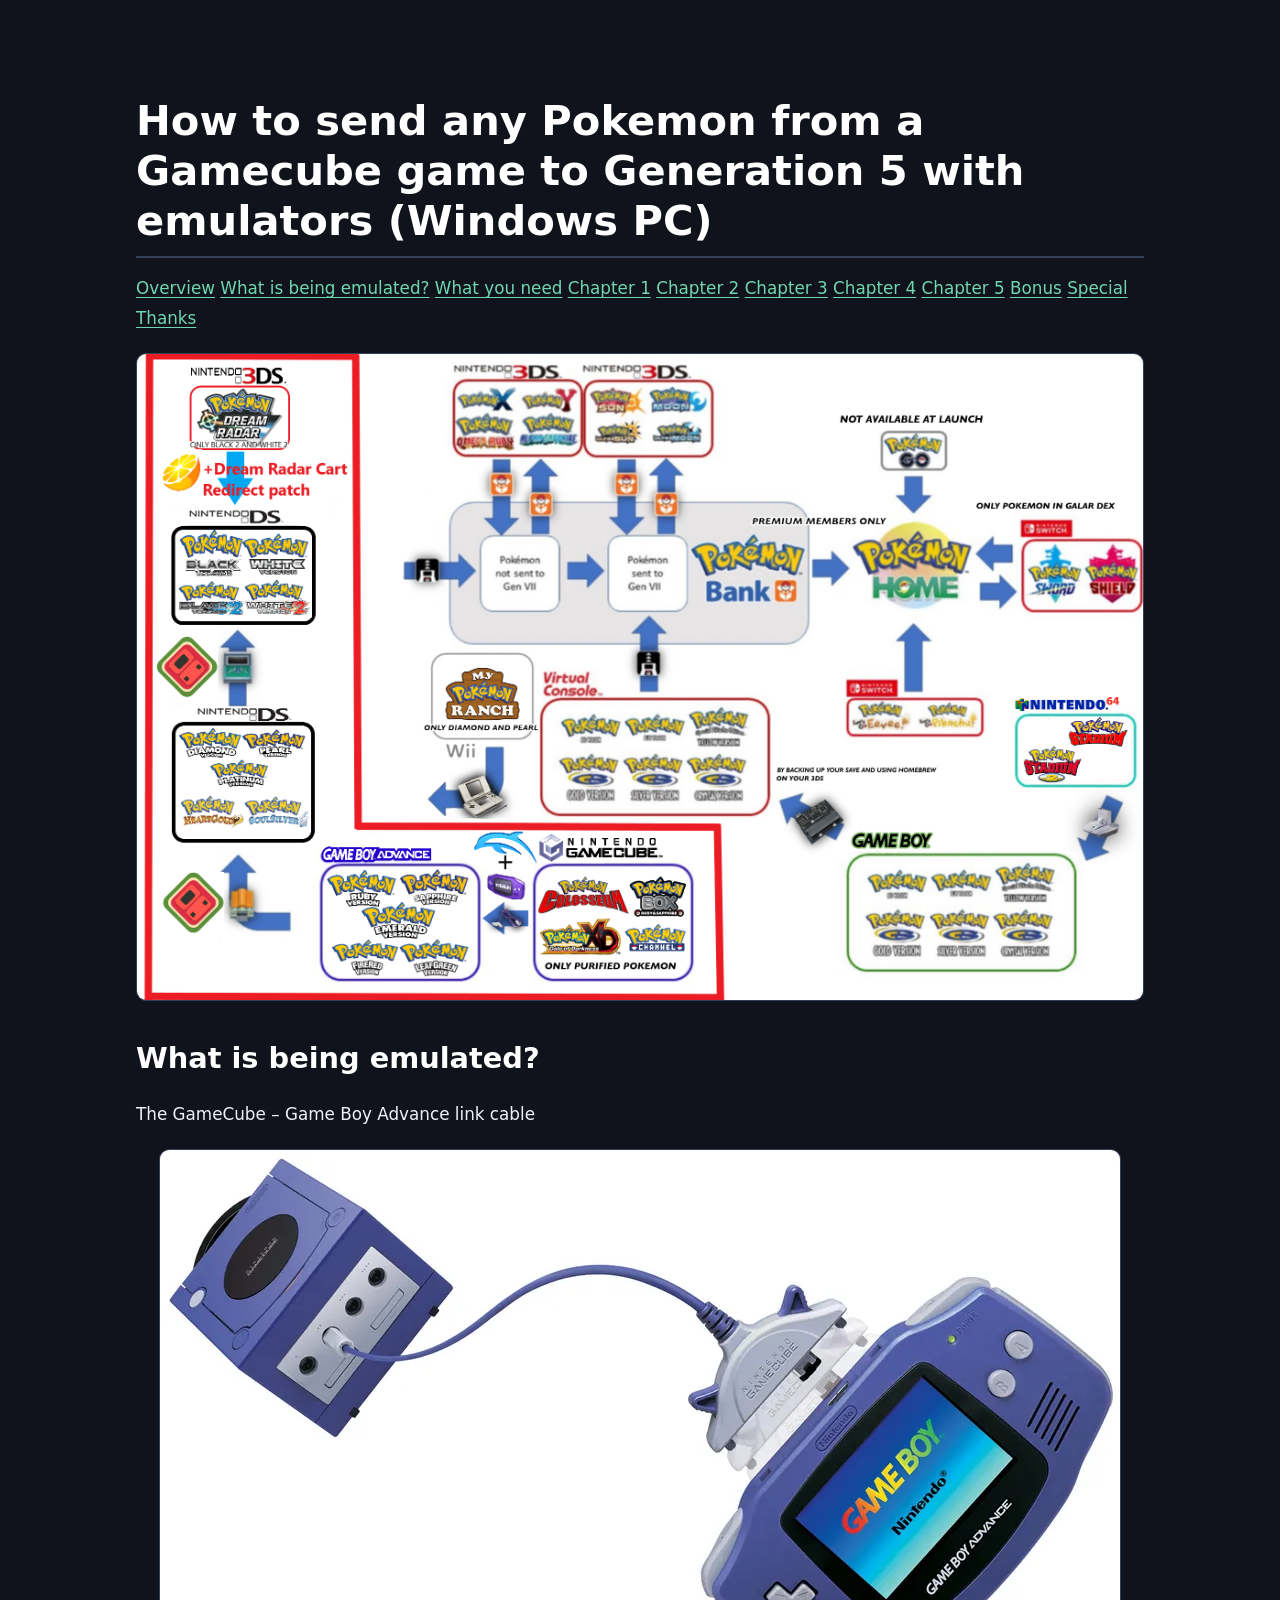
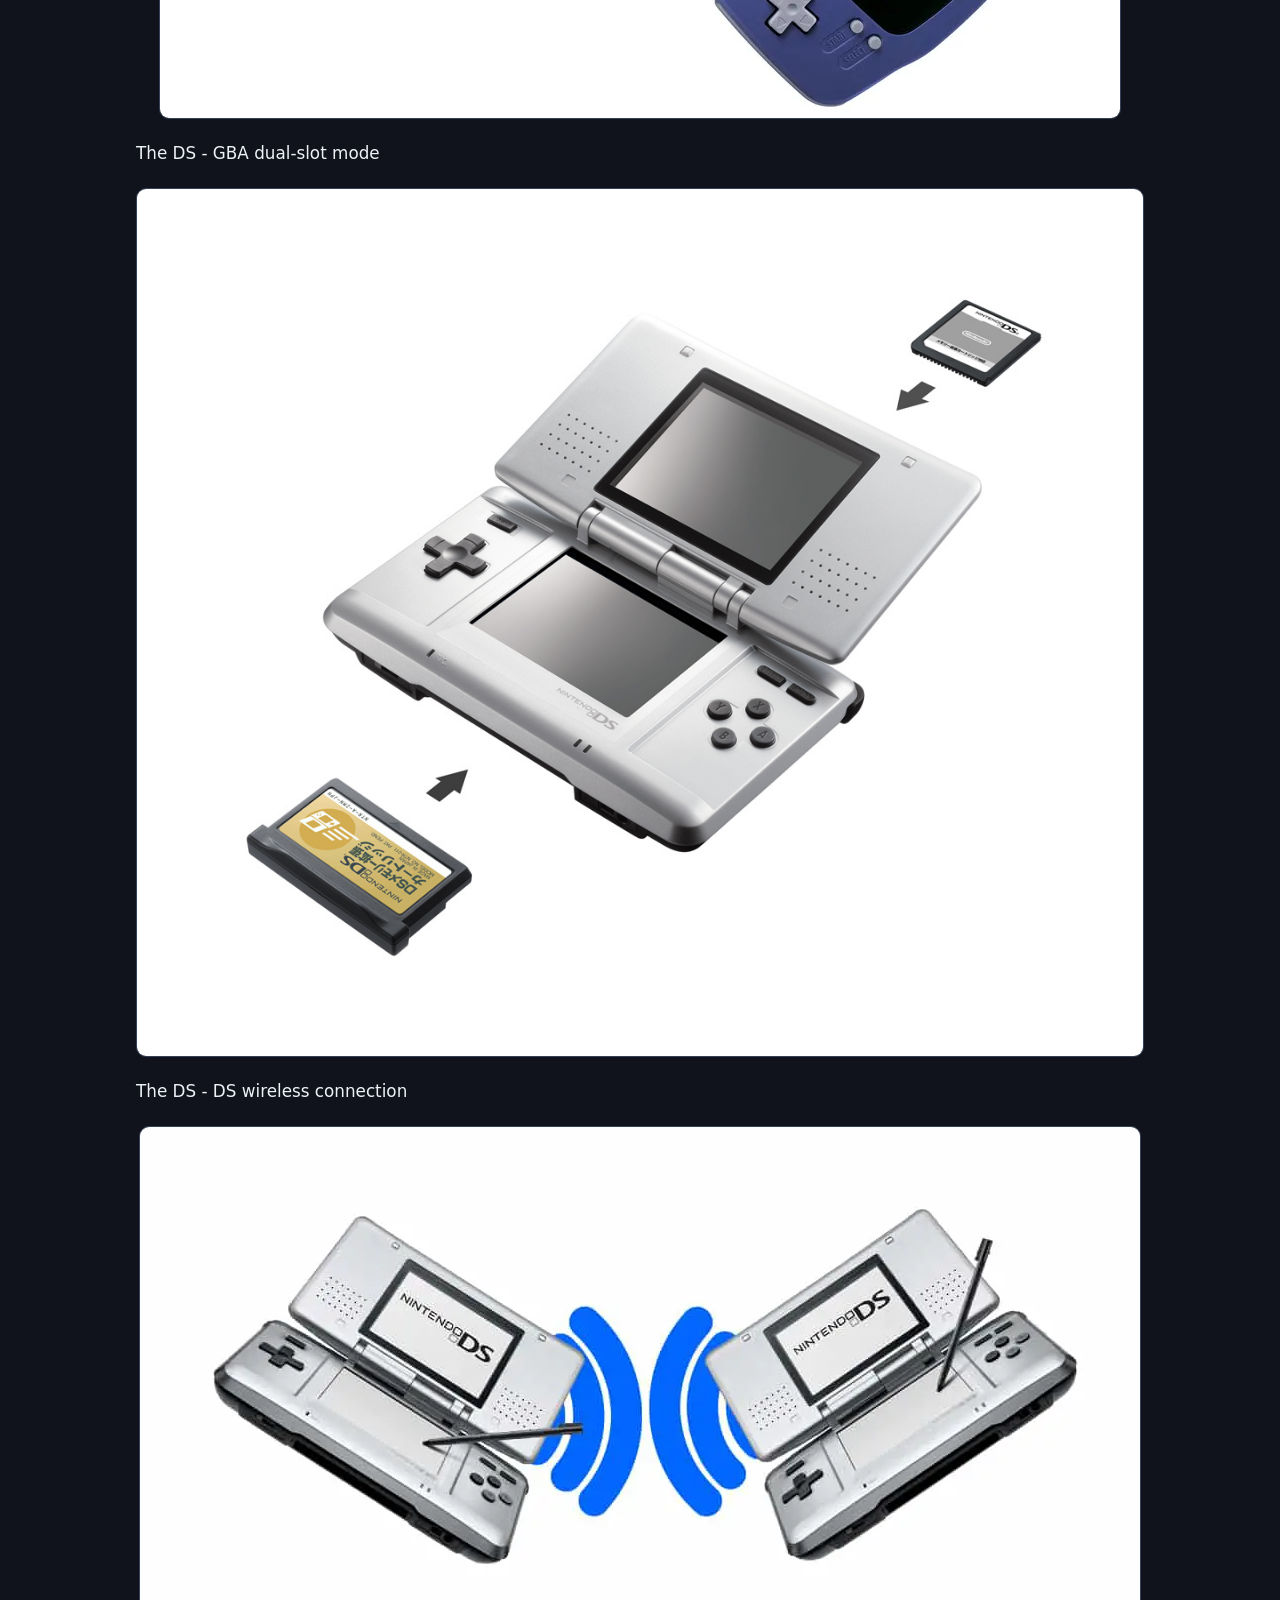
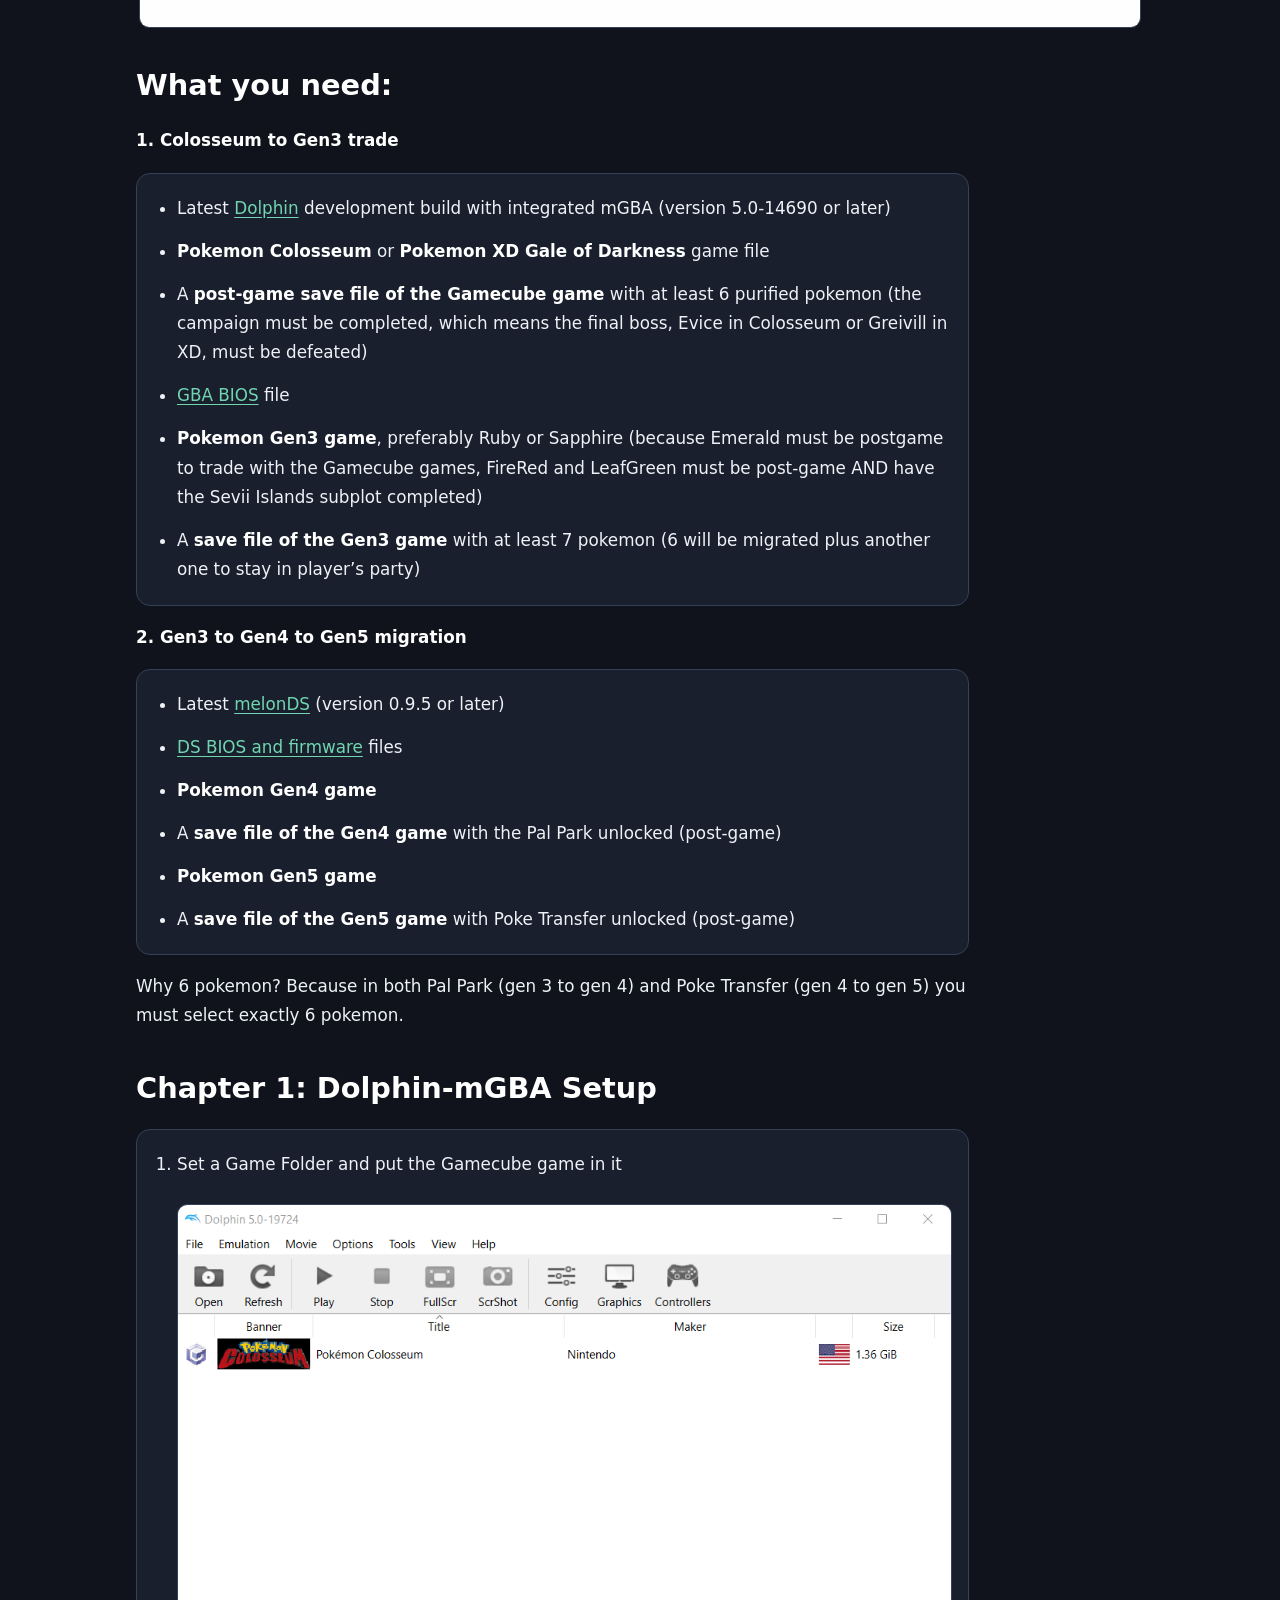
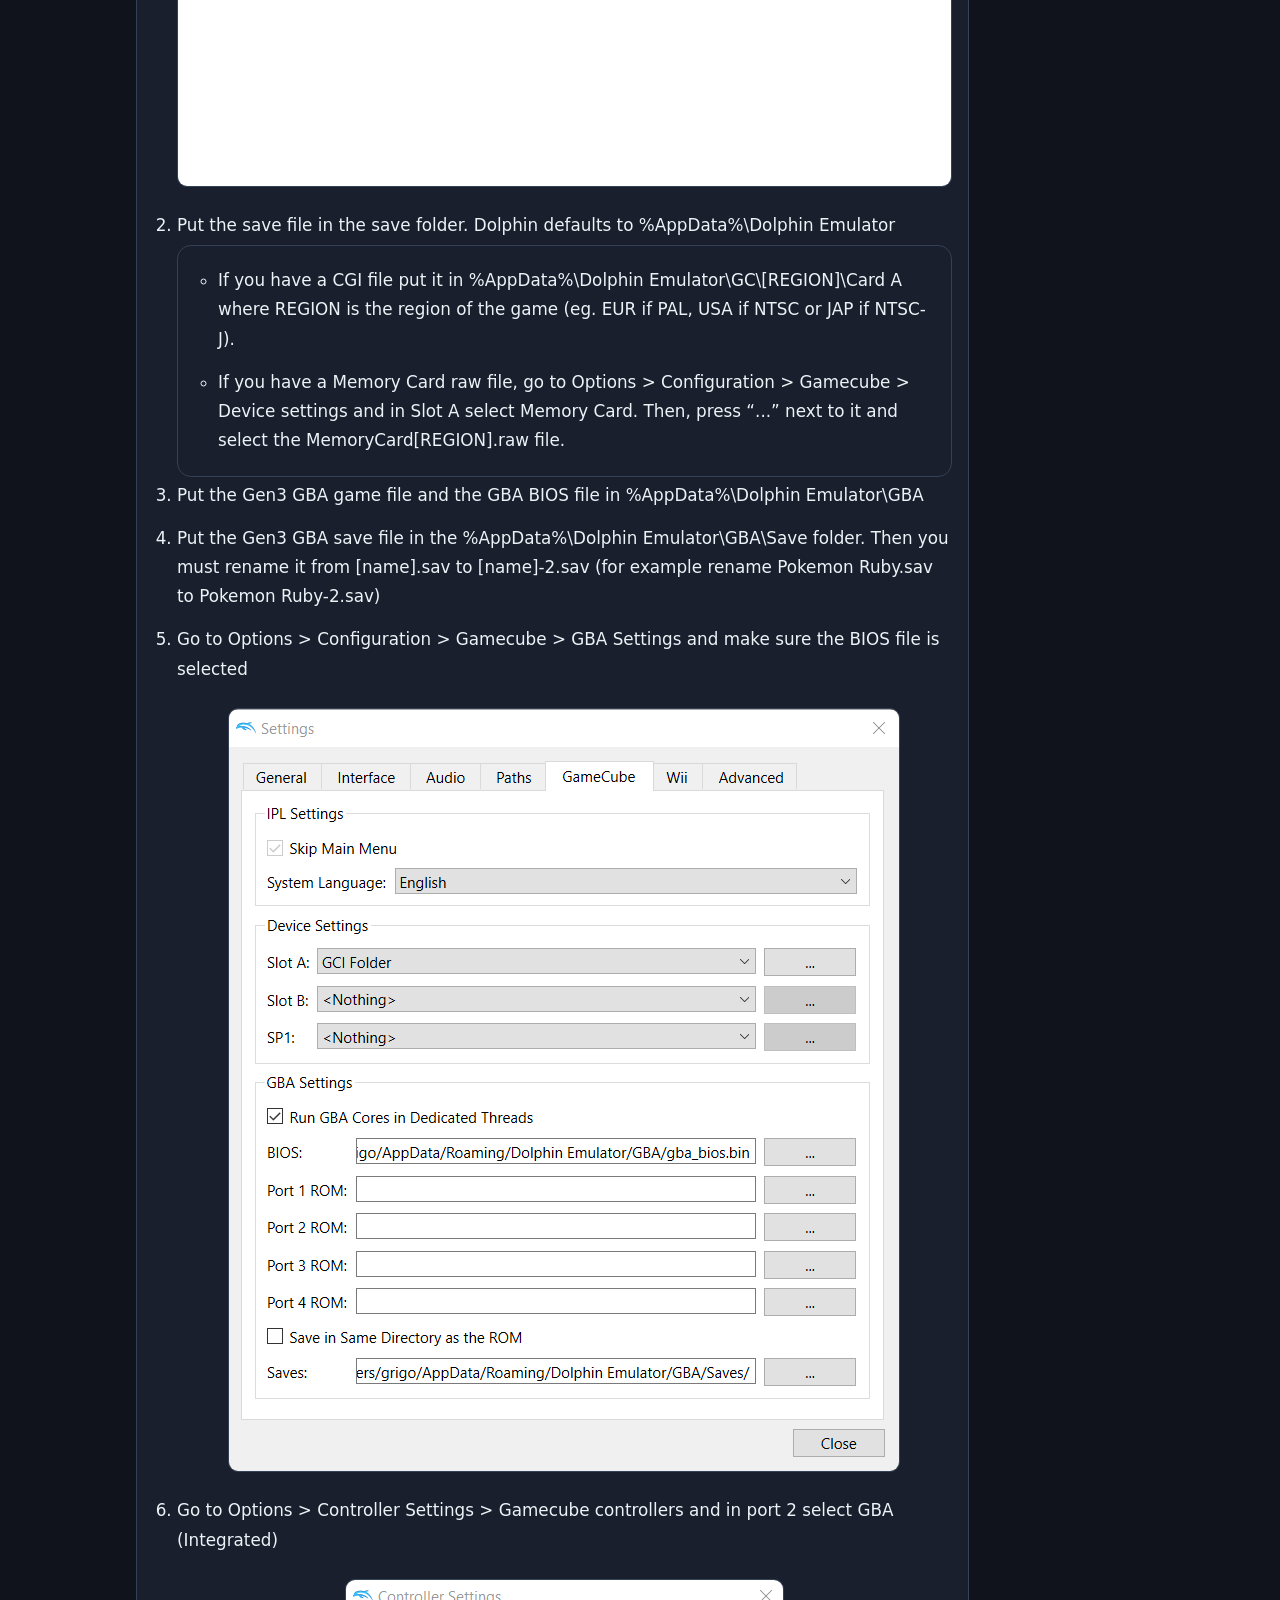
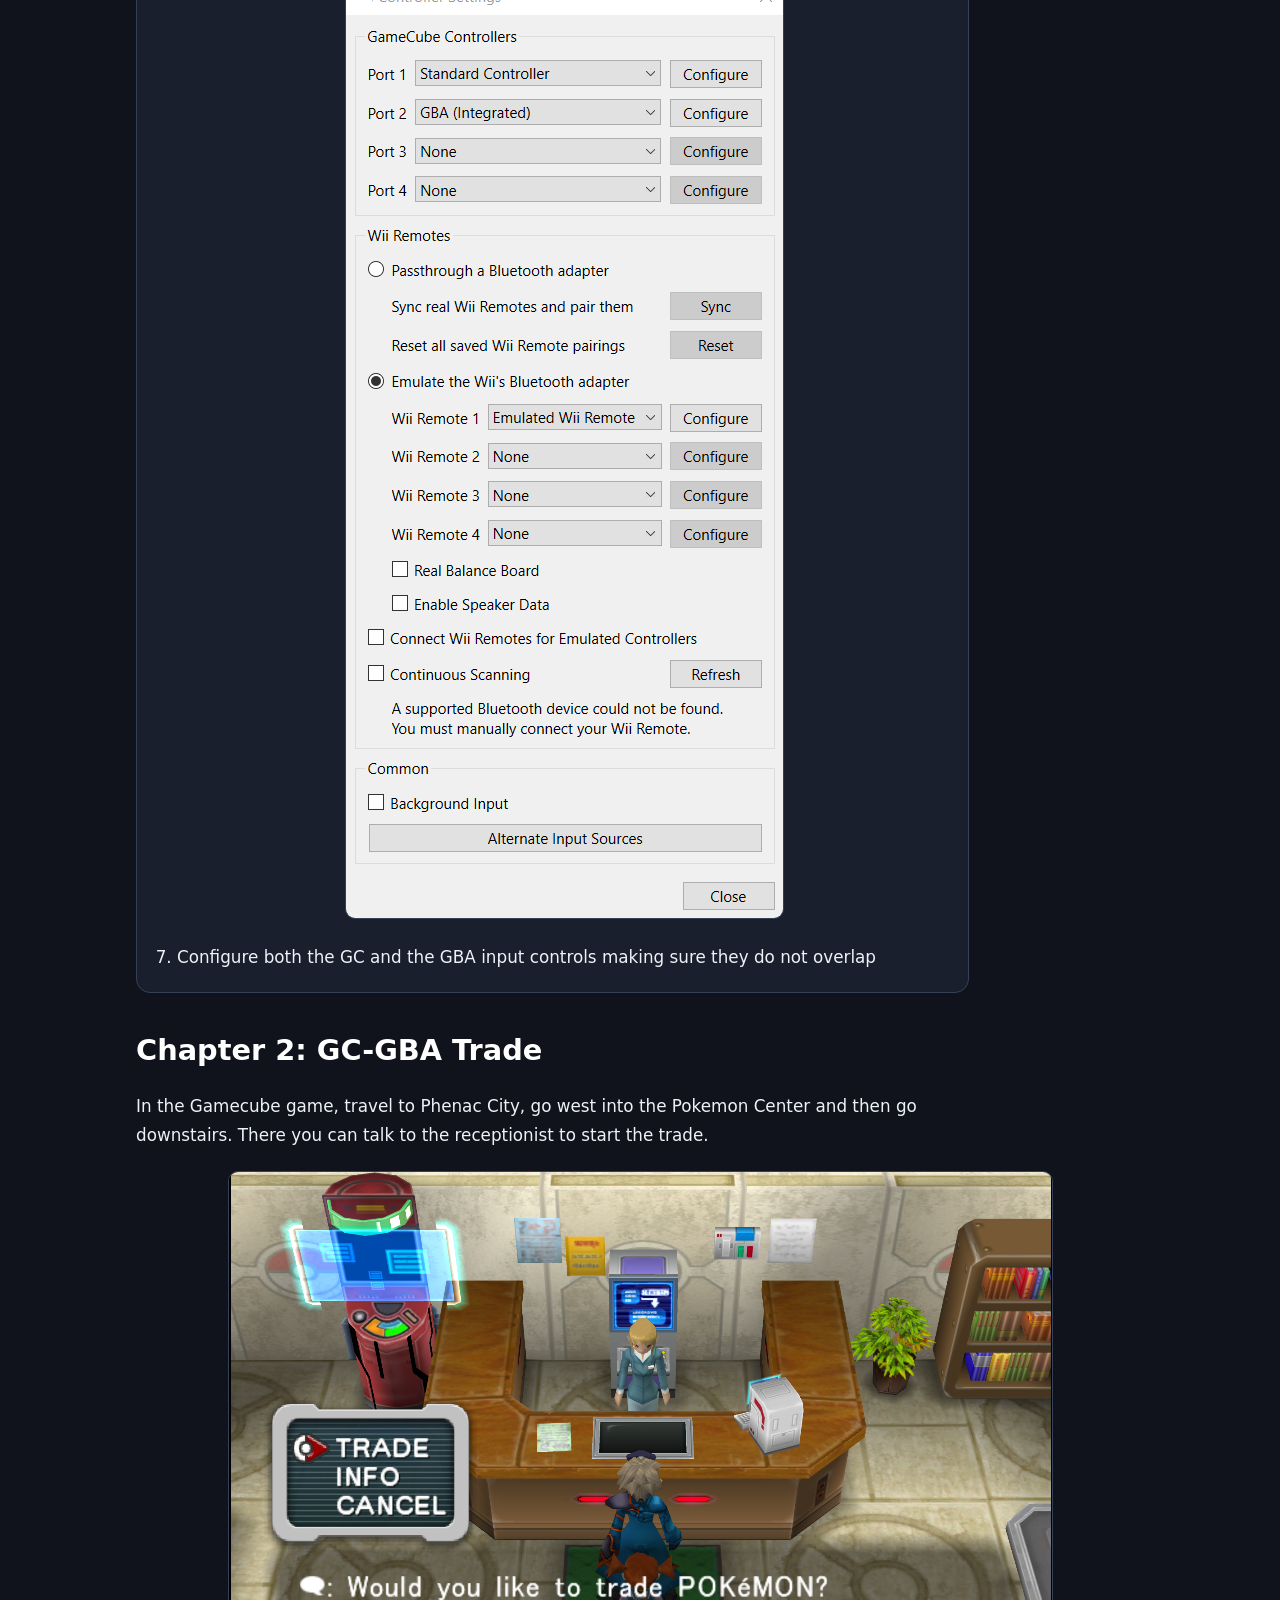
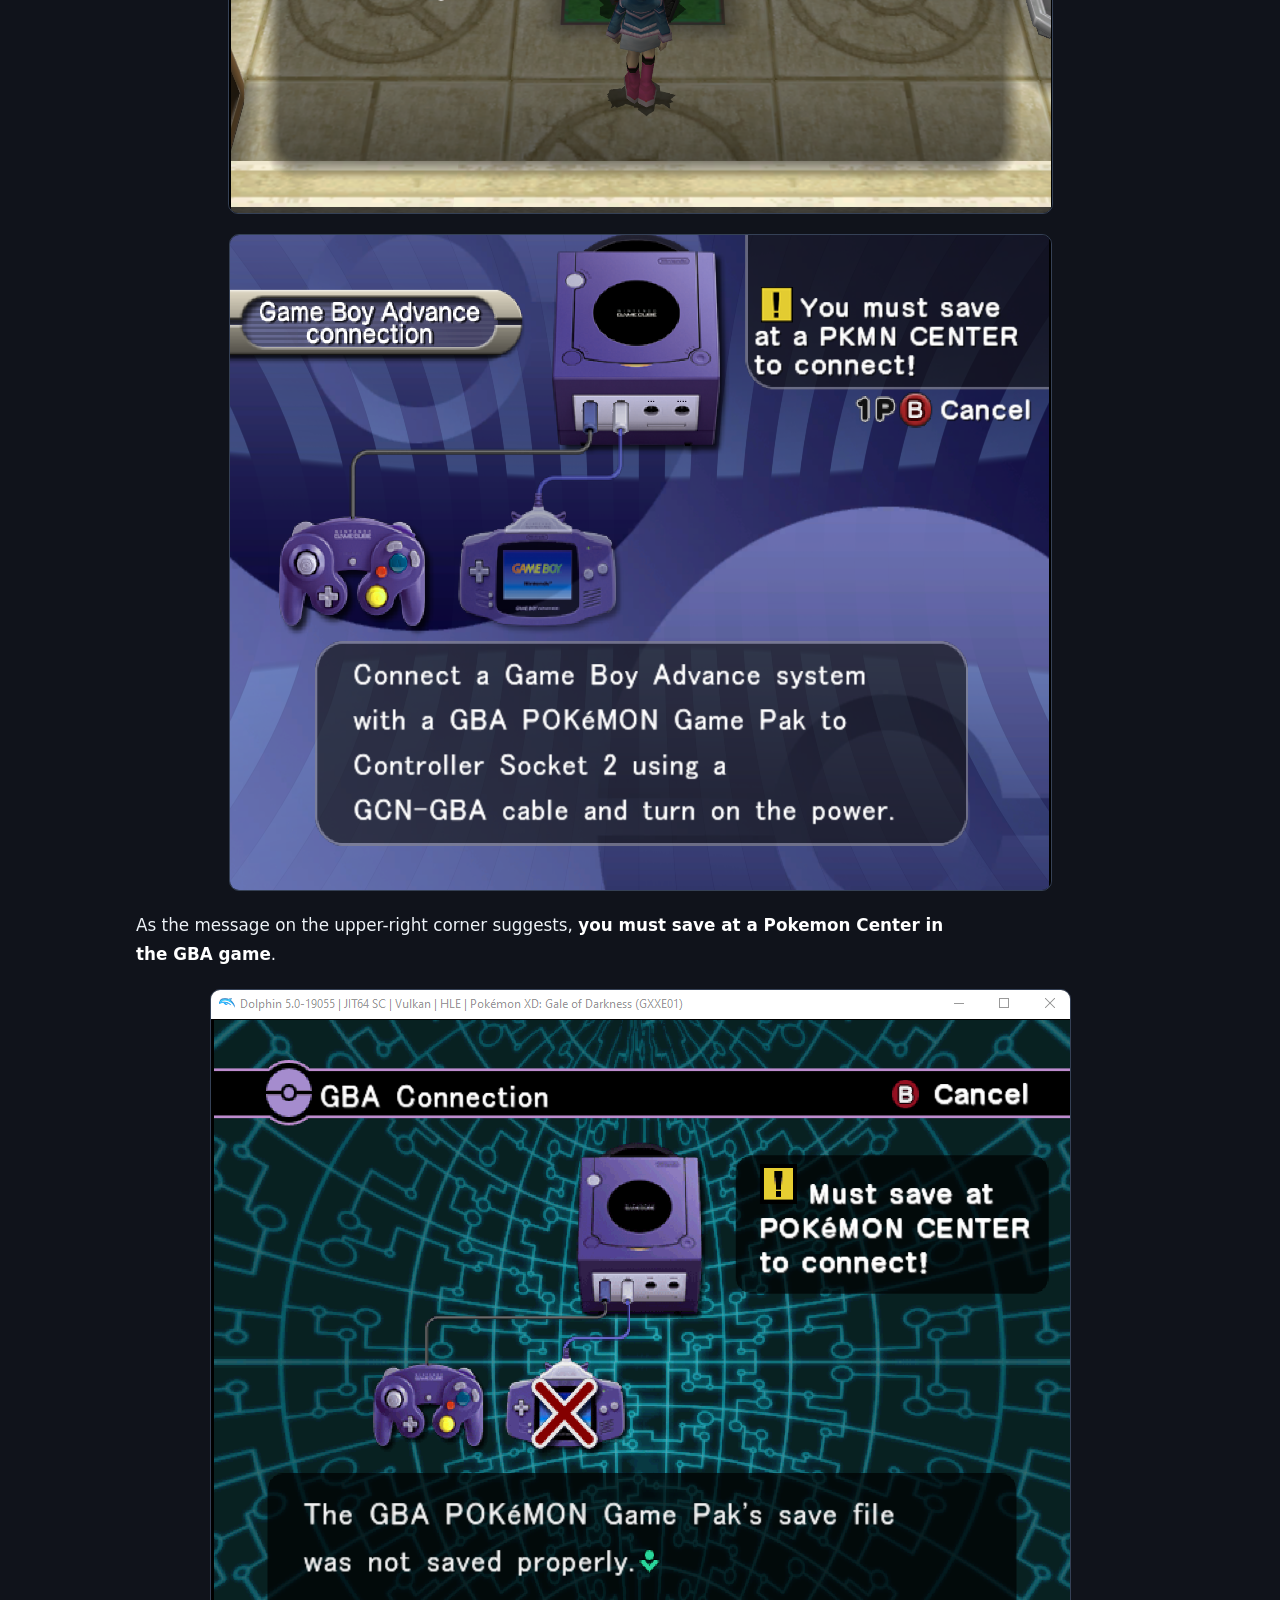
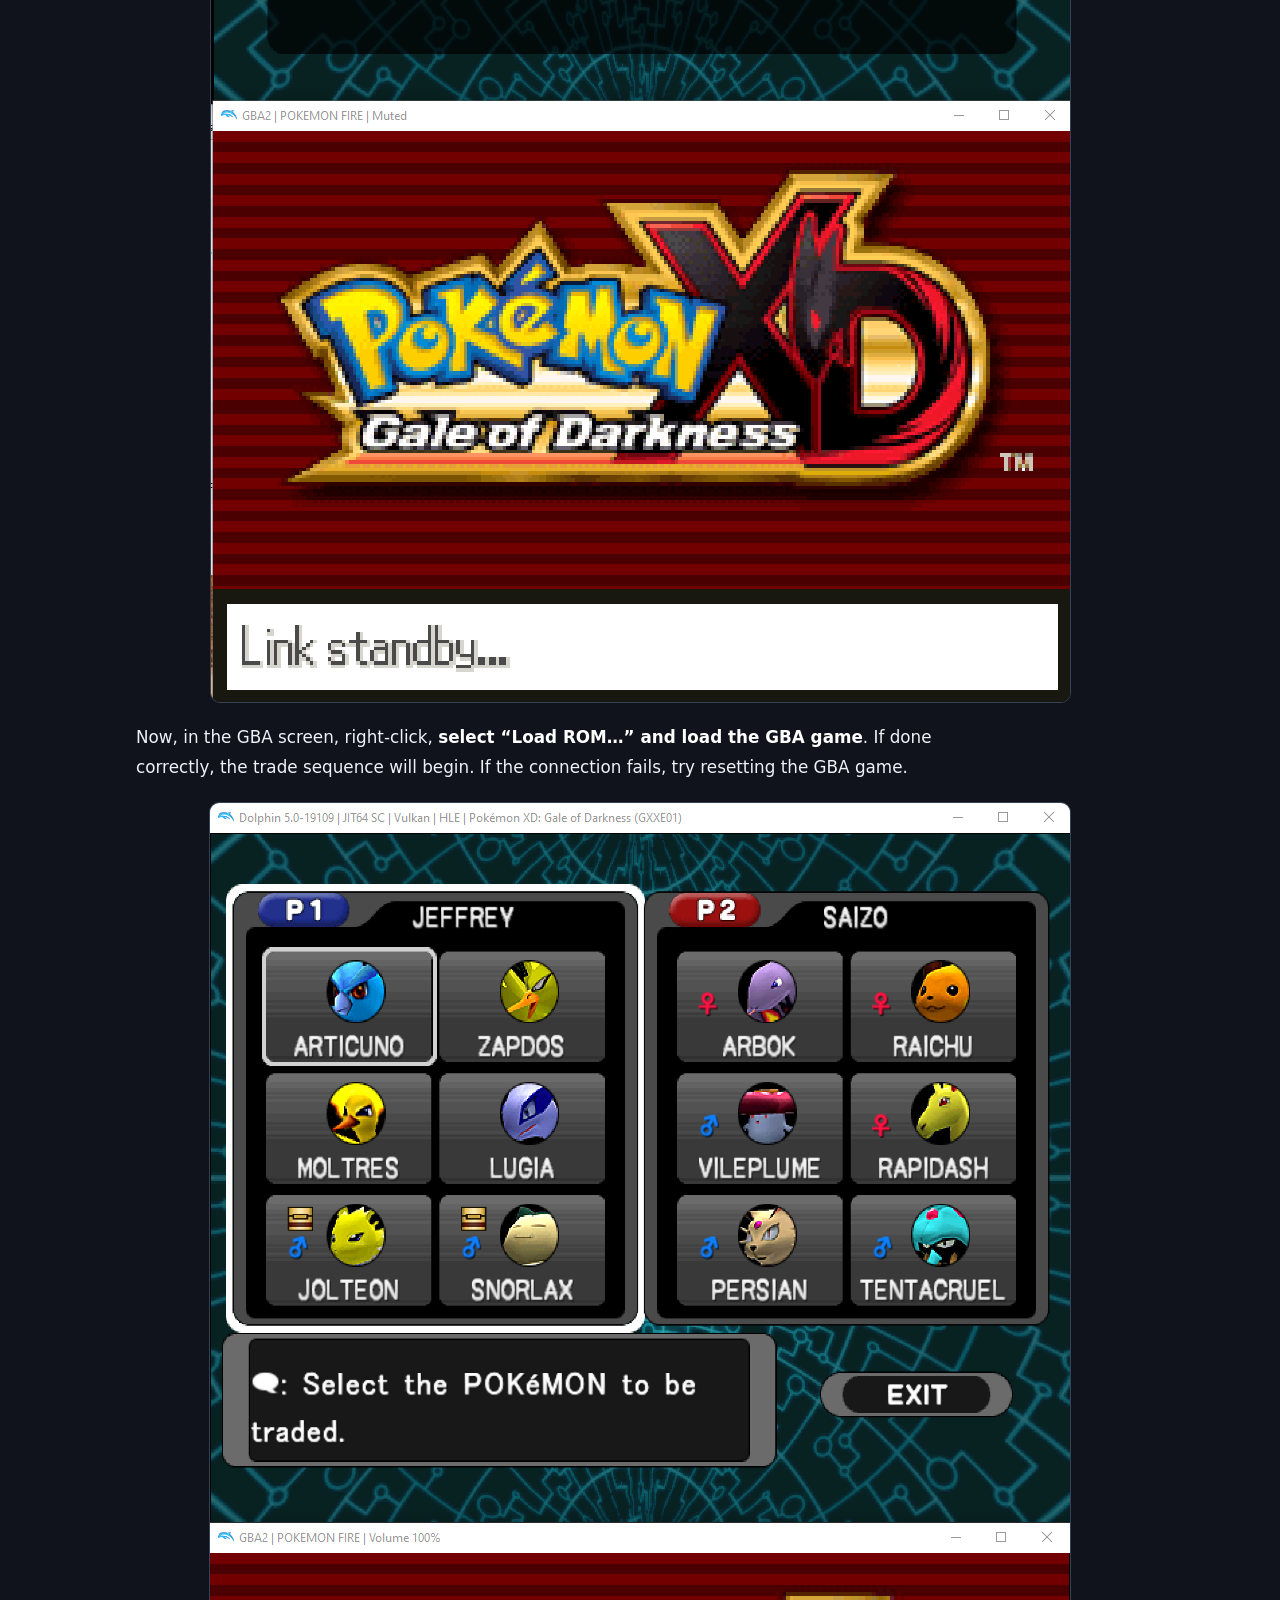
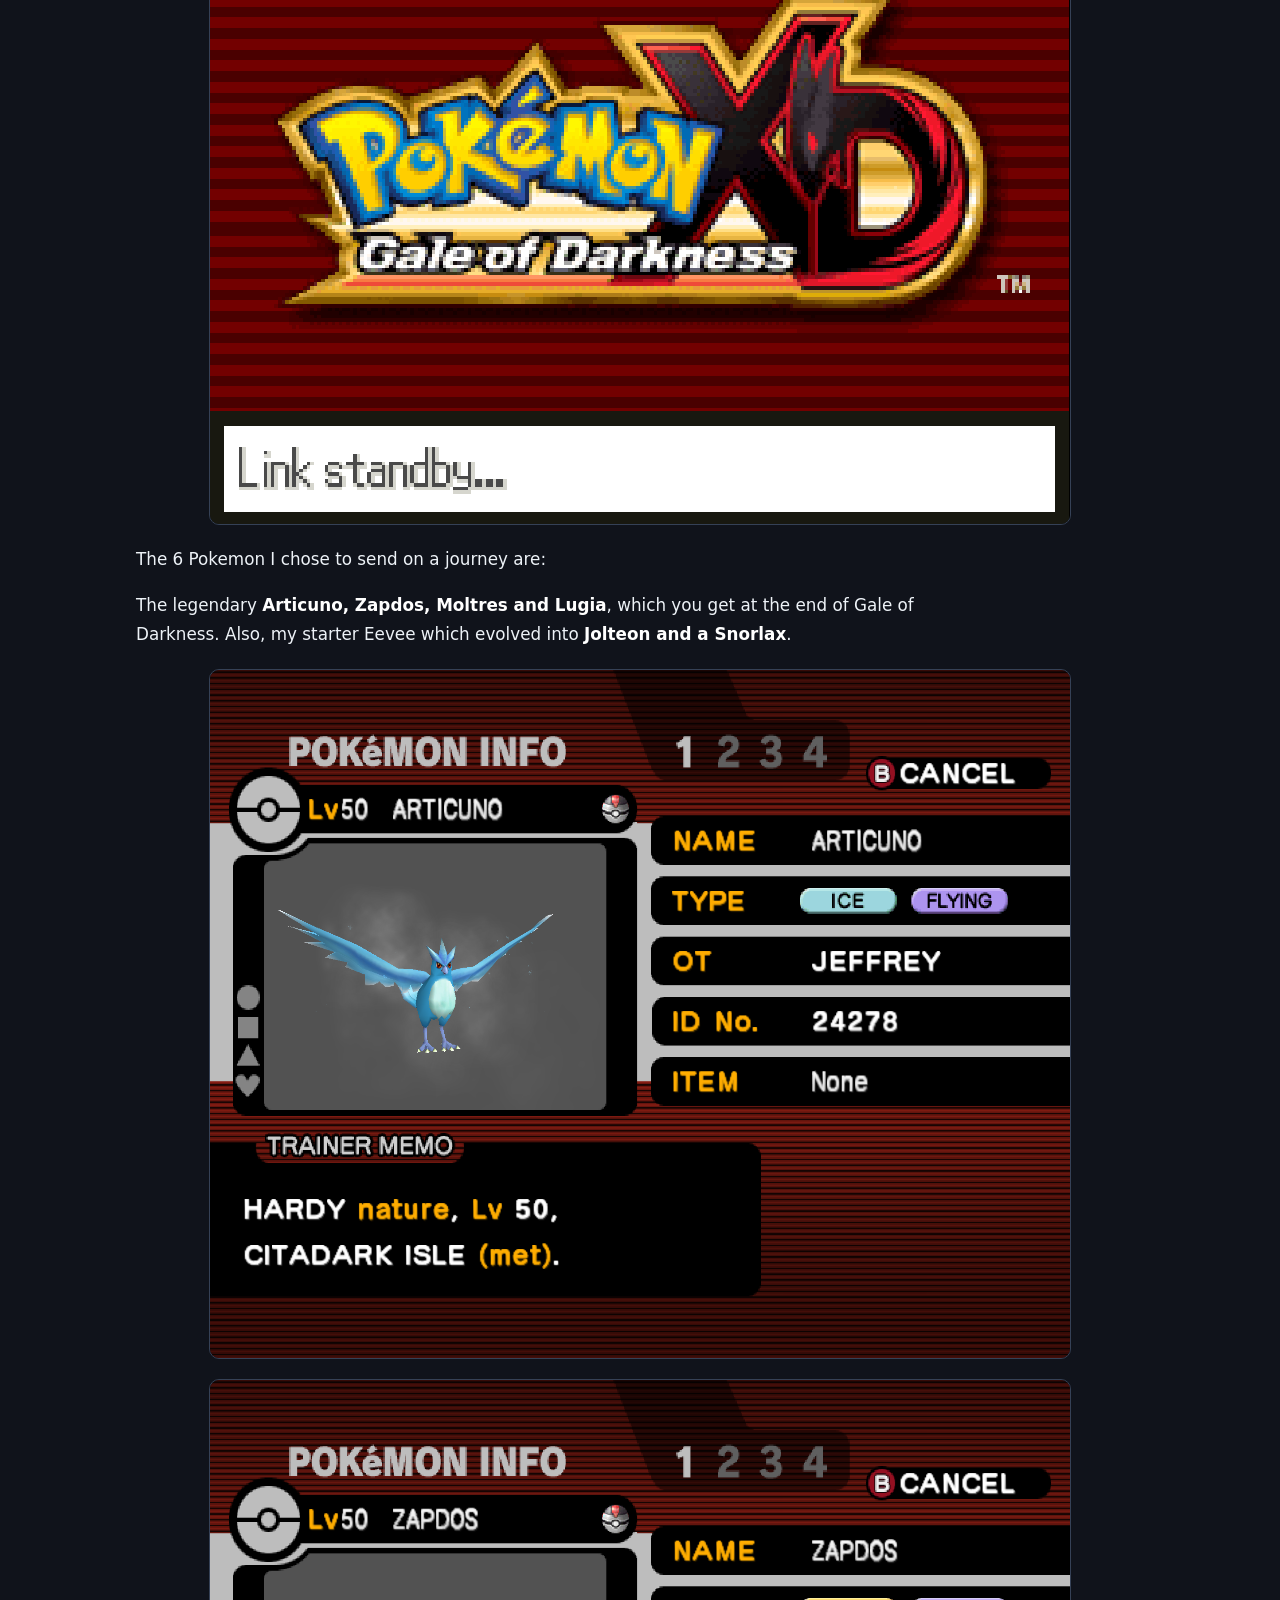
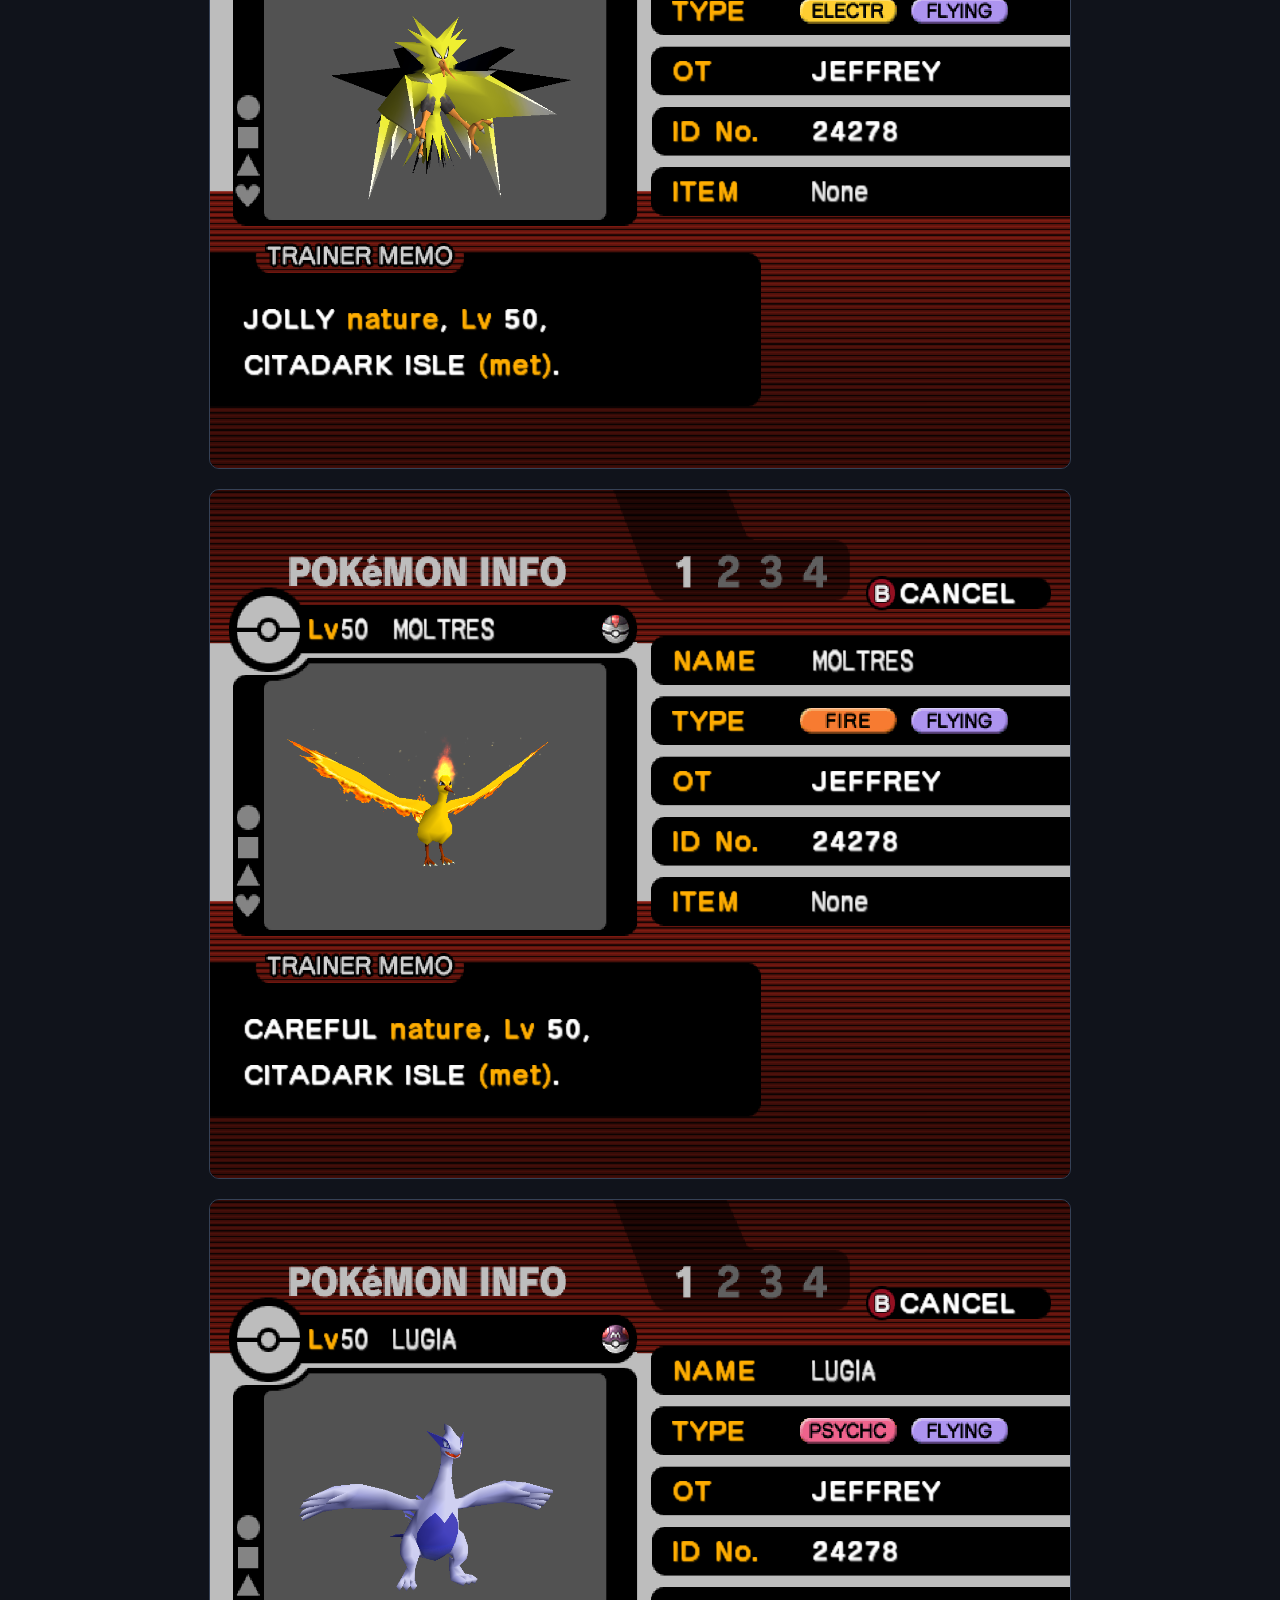
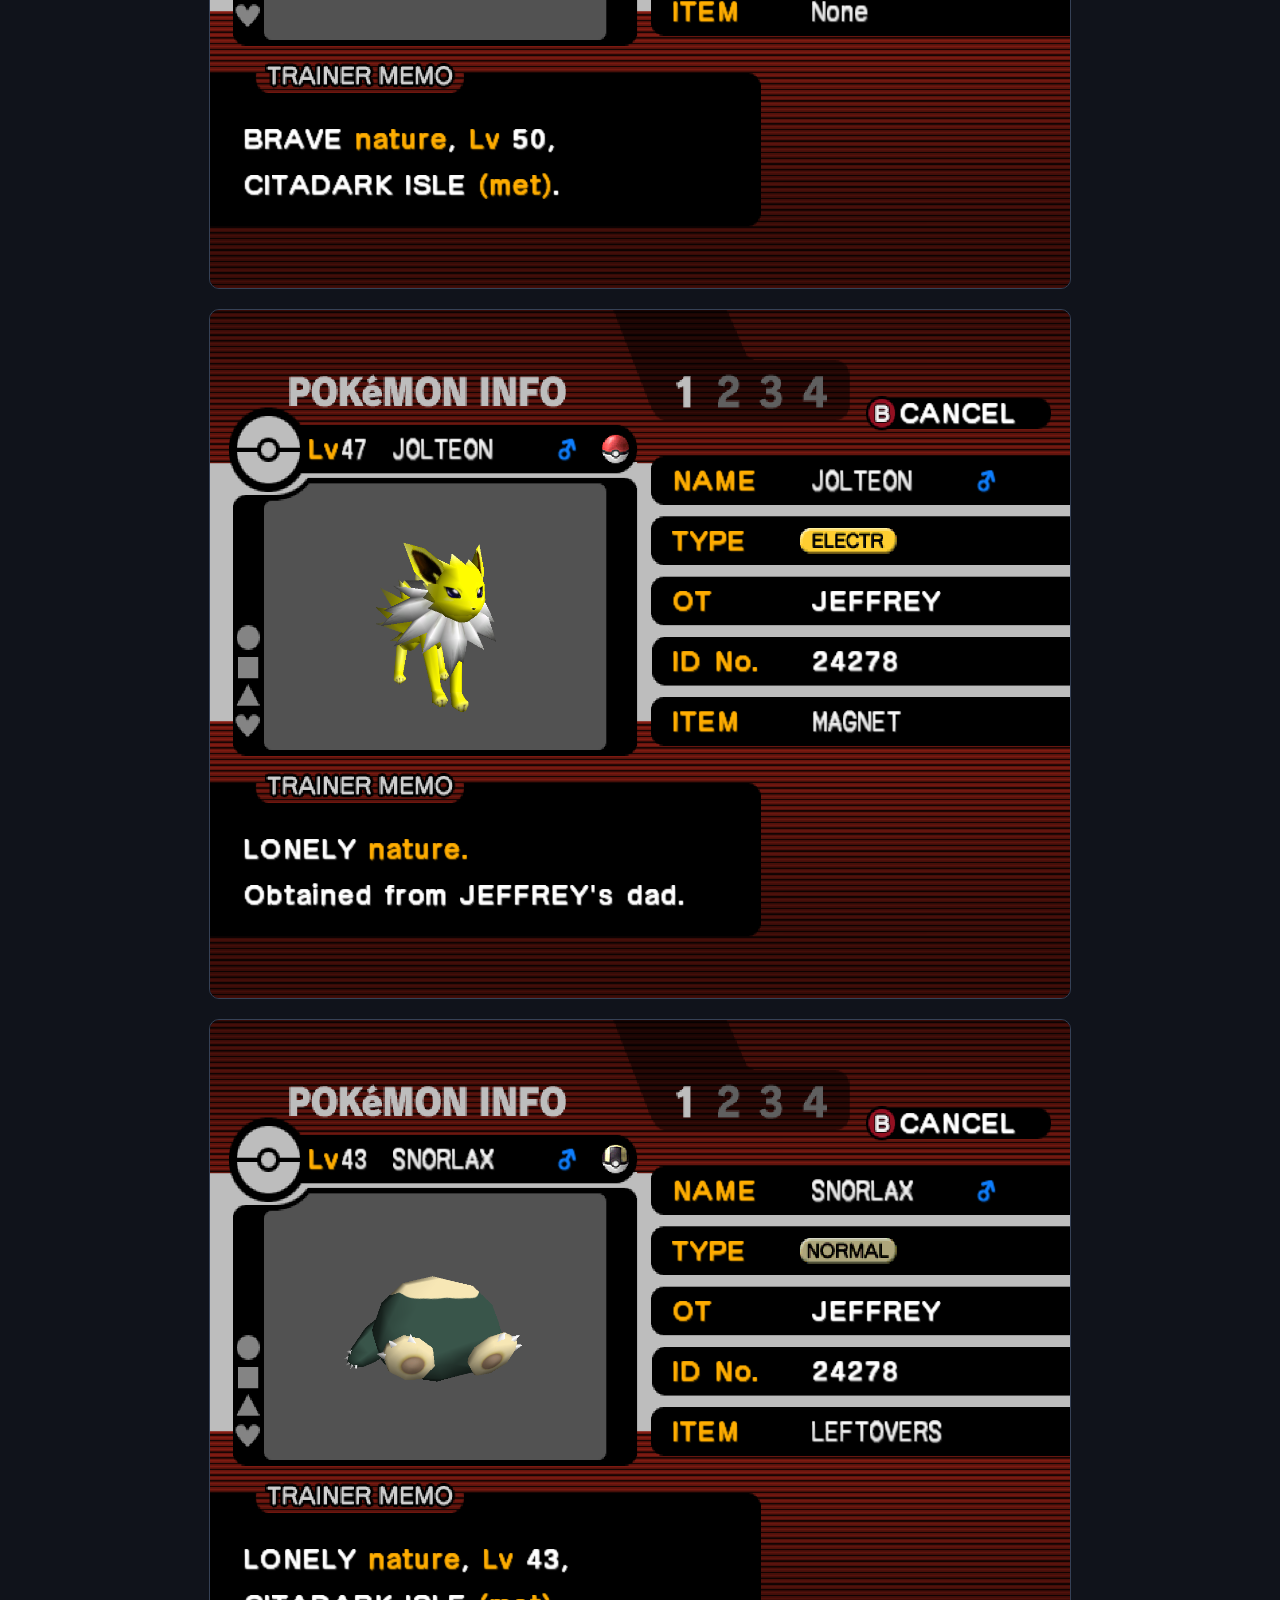
<file: index.html>
<!DOCTYPE html>
<html lang="en">
  <head>
    <meta charset="UTF-8" />
    <meta name="viewport" content="width=device-width, initial-scale=1.0" />
    <meta name="description" content="Pokejourney: How to send any Pokemon from a Gamecube game to Generation 5 with emulators" />
    <title>Pokejourney: How to send any Pokemon from a Gamecube game to Generation 5 with emulators</title>
    <link rel="stylesheet" href="styles.css" />
  </head>
  <body>
    <header class="site-header">
      <div class="container">
        <h1>How to send any Pokemon from a Gamecube game to Generation 5 with emulators (Windows PC)</h1>
        <nav class="toc" aria-label="Table of contents">
          <a href="#overview">Overview</a>
          <a href="#what-is-being-emulated">What is being emulated?</a>
          <a href="#what-you-need">What you need</a>
          <a href="#dolphin_mgba_setup">Chapter 1</a>
          <a href="#gc_gba_trade">Chapter 2</a>
          <a href="#melonds_setup">Chapter 3</a>
          <a href="#gen3_gen4_migration">Chapter 4</a>
          <a href="#gen4_gen5_migration">Chapter 5</a>
          <a href="#bonus">Bonus</a>
          <a href="#thanks">Special Thanks</a>
        </nav>
      </div>
    </header>
    <main class="page container">
      <article>
        <section id="overview" class="hero-block">
          <a href="images/poke_journey.png" target="_blank" rel="noopener noreferrer"><img src="images/poke_journey.png" alt="Pokejourney cover art" class="hero-image" /></a>
        </section>
        <section id="what-is-being-emulated" class="chapter-section">
          <h2>What is being emulated?</h2>
          <div class="figure-block">
            <p class="figure-label">The GameCube – Game Boy Advance link cable</p>
            <img src="images/GC-GBA.webp" alt="GameCube to Game Boy Advance link cable" />
          </div>
          <div class="figure-block">
            <p class="figure-label">The DS - GBA dual-slot mode</p>
            <img src="images/DSDualSlot.jpg" alt="Nintendo DS dual-slot mode" />
          </div>
          <div class="figure-block">
            <p class="figure-label">The DS - DS wireless connection</p>
            <img src="images/DSCon.webp" alt="Nintendo DS wireless connection" />
          </div>
        </section>
        <section id="what-you-need" class="chapter-section">
          <h2>What you need:</h2>
          <div class="requirements-block">
            <p><strong>1. Colosseum to Gen3 trade</strong></p>
            <ul>
              <li>Latest <a href="https://dolphin-emu.org/download/" target="_blank" rel="noopener noreferrer">Dolphin</a> development build with integrated mGBA (version 5.0-14690 or later)</li>
              <li><strong>Pokemon Colosseum</strong> or <strong>Pokemon XD Gale of Darkness</strong> game file</li>
              <li>A <strong>post-game save file of the Gamecube game</strong> with at least 6 purified pokemon (the campaign must be completed, which means the final boss, Evice in Colosseum or Greivill in XD, must be defeated)</li>
              <li><a href="https://www.pokemonrng.com/misc-dolphin-gba-bios" target="_blank" rel="noopener noreferrer">GBA BIOS</a> file</li>
              <li><strong>Pokemon Gen3 game</strong>, preferably Ruby or Sapphire (because Emerald must be postgame to trade with the Gamecube games, FireRed and LeafGreen must be post-game AND have the Sevii Islands subplot completed)</li>
              <li>A <strong>save file of the Gen3 game</strong> with at least 7 pokemon (6 will be migrated plus another one to stay in player’s party)</li>
            </ul>
          </div>
          <div class="requirements-block">
            <p><strong>2. Gen3 to Gen4 to Gen5 migration</strong></p>
            <ul>
              <li>Latest <a href="https://melonds.kuribo64.net/downloads.php" target="_blank" rel="noopener noreferrer">melonDS</a> (version 0.9.5 or later)</li>
              <li><a href="https://melonds.kuribo64.net/faq.php#Getting_started_with_melonDS" target="_blank" rel="noopener noreferrer">DS BIOS and firmware</a> files</li>
              <li><strong>Pokemon Gen4 game</strong></li>
              <li>A <strong>save file of the Gen4 game</strong> with the Pal Park unlocked (post-game)</li>
              <li><strong>Pokemon Gen5 game</strong></li>
              <li>A <strong>save file of the Gen5 game</strong> with Poke Transfer unlocked (post-game)</li>
            </ul>
          </div>
          <p>Why 6 pokemon? Because in both Pal Park (gen 3 to gen 4) and Poke Transfer (gen 4 to gen 5) you must select exactly 6 pokemon.</p>
        </section>
        <section id="dolphin_mgba_setup" class="chapter-section">
          <h2>Chapter 1: Dolphin-mGBA Setup</h2>
          <ol>
            <li>Set a Game Folder and put the Gamecube game in it</li>
            <img src="images/dolphin1.png" alt="Dolphin game folder setup" />
            <li>Put the save file in the save folder. Dolphin defaults to %AppData%\Dolphin Emulator</li>
            <ul>
              <li>If you have a CGI file put it in %AppData%\Dolphin Emulator\GC\[REGION]\Card A where REGION is the region of the game (eg. EUR if PAL, USA if NTSC or JAP if NTSC-J).</li>
              <li>If you have a Memory Card raw file, go to Options &gt; Configuration &gt; Gamecube &gt; Device settings and in Slot A select Memory Card. Then, press “...” next to it and select the MemoryCard[REGION].raw file.</li>
            </ul>
            <li>Put the Gen3 GBA game file and the GBA BIOS file in %AppData%\Dolphin Emulator\GBA</li>
            <li>Put the Gen3 GBA save file in the %AppData%\Dolphin Emulator\GBA\Save folder. Then you must rename it from [name].sav to [name]-2.sav (for example rename Pokemon Ruby.sav to Pokemon Ruby-2.sav)</li>
            <li>Go to Options &gt; Configuration &gt; Gamecube &gt; GBA Settings and make sure the BIOS file is selected</li>
            <img src="images/dolphin2.png" alt="Dolphin GBA settings" />
            <li>Go to Options &gt; Controller Settings &gt; Gamecube controllers and in port 2 select GBA (Integrated)</li>
            <img src="images/dolphin3.png" alt="Dolphin controller settings" />
            <li>Configure both the GC and the GBA input controls making sure they do not overlap</li>
          </ol>
        </section>
        <section id="gc_gba_trade" class="chapter-section">
          <h2>Chapter 2: GC-GBA Trade</h2>
          <p>In the Gamecube game, travel to Phenac City, go west into the Pokemon Center and then go downstairs. There you can talk to the receptionist to start the trade.</p>
          <img src="images/image01.png" alt="Phenac City" />
          <img src="images/image02.png" alt="GameCube to GBA trade screen" />
          <p>As the message on the upper-right corner suggests, <strong>you must save at a Pokemon Center in the GBA game</strong>.</p>
          <img src="images/image03.png" alt="Pokemon Center save reminder" />
          <p><span>Now, in the GBA screen, right-click, </span><strong>select “Load ROM…” and load the GBA game</strong>. If done correctly, the trade sequence will begin. If the connection fails, try resetting the GBA game.</p>
          <img src="images/image04.png" alt="Load ROM trade sequence" />
          <p>The 6 Pokemon I chose to send on a journey are:</p>
          <p>The legendary <strong>Articuno, Zapdos, Moltres and Lugia</strong>, which you get at the end of Gale of Darkness. Also, my starter Eevee which evolved into <strong>Jolteon and a Snorlax</strong>.</p>
          <img src="images/image05.png" alt="Articuno" />
          <img src="images/image06.png" alt="Zapdos" />
          <img src="images/image07.png" alt="Moltres" />
          <img src="images/image08.png" alt="Lugia" />
          <img src="images/image09.png" alt="Jolteon" />
          <img src="images/image10.png" alt="Snorlax" />
          <img src="images/image11.png" alt="GCGBA trade screenshot 1" />
          <img src="images/image12.png" alt="GCGBA trade screenshot 2" />
          <img src="images/image13.png" alt="GCGBA trade screenshot 3" />
          <img src="images/image14.png" alt="GCGBA trade screenshot 4" />
          <p>Now, you have a Gameboy Advance save file with the 6 Pokemon from Orre!</p>
          <img src="images/image15.png" alt="Gen3 save formed" />
          <p><span>To prepare for the GBA-to-DS transfer, you must </span><strong>delete any HM moves</strong><span> from the 6 Pokemon, using the Move Deleter in </span>Fuchsia City (Kanto, house next to Pokemon Center) or Lilycove City (Hoenn, house east of the Department Store).</p>
          <p><span>The last thing to do with mGBA is to </span><strong>deposit the 6 Pokemon in a box</strong><span> and </span><strong>save the game</strong>.</p>
          <img src="images/image16.png" alt="Gen3 box save" />
        </section>
        <section id="melonds_setup" class="chapter-section">
          <h2>Chapter 3: melonDS Setup</h2>
          <p>melonDS does not store data in Windows Global User Directory like Dolphin does. It is just an executable that, on first boot, creates an toml file to save settings. So you can have the executable, roms, save files etc. in any folder you want. You can also set paths for each file from the Settings.</p>
          <p>For simplicity, put everything in the same folder along with melonDS.exe.</p>
          <ol>
            <li>Move the GBA game file from %AppData%\Dolphin Emulator\GBA and the GBA save file from %AppData%\Dolphin Emulator\GBA\Save to the melonDS folder.</li>
            <li><span>Rename the GBA save file, removing the “-2”,</span><strong> so that the GBA game file and the save have the same name. </strong>For example, if you have “Pokemon FireRed.gba” the save file should be “Pokemon FireRed.sav”. This is very important or else melonDS won’t be able to read the save file.</li>
            <li>Place every other required file (firmware, BIOS, DS games, DS save files) in the folder</li>
            <img src="images/image17.png" alt="melonDS folder setup" />
            <li><span>Launch melonDS.exe and go to Config &gt; Emu Settings &gt; General and </span>uncheck the “Boot game directly” option.</li>
            <li><span>Go to Config &gt; Emu Settings &gt; DS-mode, </span><strong>check the “Use external BIOS/firmware files”</strong> and then select each file by clicking “Browse”.</li>
            <img src="images/image18.png" alt="melonDS BIOS setup" />
            <li>Go to Config &gt; Input and Hotkeys and configure the controls.</li>
          </ol>
        </section>
        <section id="gen3_gen4_migration" class="chapter-section">
          <h2>Chapter 4: Gen3 to Gen4 migration</h2>
          <ol>
            <li>Go to File &gt; Insert ROM Cart… and select the GBA rom file. It will then show up in File &gt; GBA Slot.</li>
            <img src="images/image19.png" alt="melonDS GBA slot" />
            <li>Go to File &gt; Open ROM… and select the Gen4 DS game.</li>
            <li><span>If everything was done correctly, the DS main menu will show up. In the bottom screen, the Gen4 DS game will be displayed and below there should be the “Start GBA Game” option enabled. Select the DS game to start it.</span></li>
            <img src="images/image20.png" alt="DS menu with GBA slot active" />
            <li><span>In the game’s main menu, go down until you find the “</span><strong>Migrate from [GBA game]</strong>” and select it</li>
            <img src="images/image21.png" alt="Migrate from GBA option" />
            <li>Select the 6 pokemon you want to migrate to Gen4. After the game saves, you will be back on the main menu.</li>
            <img src="images/image22.png" alt="Migration step 1" />
            <img src="images/image23.png" alt="Migration step 2" />
            <img src="images/image24.png" alt="Migration step 3" />
            <li><span>Load your save and </span><strong>go to the Pal Park</strong><span>. Pal Park is located at the east end of Route 221 in Sinnoh and in Fuchsia City in place of the Safari Zone in Kanto.</span></li>
            <img src="images/image25.png" alt="Pal Park in Sinnoh" />
            <img src="images/image26.png" alt="Pal Park in Kanto" />
            <li>Talk to the man inside to start a Catching Show where you should catch all six migrated Pokemon around the Pal Park. At the start of the Catching Show, the player is given six Park Balls, a special type of Poké Ball that can only be used during the Catching Show and which never fails.</li>
            <img src="images/image27.png" alt="Pal Park desk" />
            <li>Go around the Pal Park in the grassy areas and the water area until one of the Pokemon shows up and catch it.</li>
            <img src="images/image28.png" alt="Pal Park catch" />
            <li><span>Do the same thing until you find and </span><strong>catch all 6 Pokemon</strong>.</li>
            <img src="images/image29.png" alt="Pal Park caught" />
            <img src="images/image30.png" alt="Pal Park done" />
          </ol>
          <p>Congratulations, the 6 Pokemon have made it to Gen4! Fun fact, because their game of origin isn't mainline, in Summary it shows that the Pokemon originates from a “Distant Land”.</p>
          <img src="images/image31.png" alt="Distant Land summary" />
        </section>
        <section id="gen4_gen5_migration" class="chapter-section">
          <h2>Chapter 5: Gen4 to Gen5 migration</h2>
          <p>Since melonDS version 0.9.5, there is a local multiplayer option.</p>
          <ol>
            <li><span>Select </span><strong>System &gt; Multiplayer &gt; Launch new instance</strong> and create a second instance. You can change most settings in the 2nd instance, but I recommend changing the inputs so that they are different from instance 1.</li>
            <img src="images/image32.png" alt="melonDS two instances" />
            <li>In instance 2, open the Gen5 game and travel to the Poké Transfer Lab in Unova Route 15.</li>
            <img src="images/image33.png" alt="Route 15" />
            <li>Talk to the man inside to launch the Poke transfer.</li>
            <img src="images/image34.png" alt="Poke Transfer lab" />
            <img src="images/image35.png" alt="DS download screen" />
            <li><span>Once you are at the above screen, the Gen5 game is ready to connect with Gen4. Go to instance 1 and open the Gen4 game (reset if you are already in-game). In the DS menu instead of selecting the game, select “</span><strong>DS Download Play</strong>”.</li>
            <img src="images/image36.png" alt="DS Download Play" />
            <li><span>Select the “</span><strong>Poke Transfer</strong>” option that shows up. Wait for the downloading process to complete.</li>
            <img src="images/image37.png" alt="Poke Transfer option" />
            <li>Select the 6 Pokemon. Now a <s>stupid</s> minigame will start, where you must catch the pokemon with a pokeball shooting bow, before the time runs out. If not all six Pokémon are captured within the time limit, the Pokemon not captured will be sent back to the Gen4 game, while those that are caught will be sent to the Gen5 game.</li>
            <img src="images/image38.png" alt="Poke Transfer minigame" />
            <img src="images/image39.png" alt="Poke Transfer gameplay" />
            <li>After the minigame is completed, the Gen4 game will stop and in the Gen5 game you will be back in the Poké Transfer Lab.</li>
            <img src="images/image40.png" alt="Poke Transfer complete" />
          </ol>
          <p>And the journey is finished! The 6 Pokemon are in the box!</p>
          <img src="images/image41.png" alt="Gen5 box" />
          <p>Fun fact: The purified Pokemon have a “National Ribbon”</p>
          <img src="images/image42.png" alt="National Ribbon" />
          <p>Important note: melonDS creates new save copies when multiple instances are used. So the save file that the 6 Pokemon are in, will be named [game].sav.2. For example, Pokemon White 2.sav.2. So if you want to use this save file with melonDS first instance (or another emulator), you must remove the “.2” at the end.</p>
          <img src="images/image43.png" alt="melonDS save folder 2" />
        </section>
        <section id="bonus" class="chapter-section">
          <h2>Bonus Chapter: Pokemon Dream Radar to Gen5 migration</h2>
          <p>Pokemon Dream Radar is a 3DS eShop game where you can send captured Pokemon to a Black 2 or White 2 NDS cartridge inserted in the 3DS. The “3DS app to DS cartridge” communication is not properly emulated in Citra, mainly because only Pokemon Dream Radar and Poké Transporter apps use it.</p>
          <p>However, a modder named <a href="https://github.com/zaksabeast/DreamRadarCartRedirect" target="_blank" rel="noopener noreferrer">zaksabeast created a patch</a> that emulates that transfer. Here’s a <a href="https://gbatemp.net/threads/pokemon-dream-radar-cart-redirect-patch-use-save-file-on-sd-instead-of-nds-cart.550958/" target="_blank" rel="noopener noreferrer">blog post</a> about it.</p>
        </section>
        <section id="thanks" class="chapter-section">
          <h2>Special Thanks to:</h2>
          <p>Every <a href="https://github.com/dolphin-emu/dolphin/graphs/contributors" target="_blank" rel="noopener noreferrer">Dolphin contributor</a> over the years</p>
          <p><a href="https://github.com/shuffle2" target="_blank" rel="noopener noreferrer">shuffle2</a> and <a href="https://github.com/skidau" target="_blank" rel="noopener noreferrer">skidau</a> for the original Dolphin to VGA-M Emulation</p>
          <p><a href="https://github.com/endrift" target="_blank" rel="noopener noreferrer">endrift</a> for creating <a href="https://mgba.io/" target="_blank" rel="noopener noreferrer">mGBA</a> and fixing GameCube and Game Boy Advance Communication</p>
          <p><a href="https://github.com/bonta0" target="_blank" rel="noopener noreferrer">bonta0</a> for Dolphin-mGBA Integration</p>
          <p><a href="https://github.com/Arisotura" target="_blank" rel="noopener noreferrer">Arisotura</a> for creating <a href="https://melonds.kuribo64.net/" target="_blank" rel="noopener noreferrer">melonDS</a> and implementing NDS local multiplayer</p>
          <p><a href="https://github.com/rzumer" target="_blank" rel="noopener noreferrer">rzumer</a> for adding GBA cartridge communication to melonDS</p>
          <p>Every <a href="https://github.com/melonDS-emu/melonDS/graphs/contributors" target="_blank" rel="noopener noreferrer">melonDS contributor</a> over the years</p>
          <p>Every <a href="https://github.com/PabloMK7/citra/graphs/contributors" target="_blank" rel="noopener noreferrer">Citra contributor</a> over the years</p>
          <p><a href="https://github.com/zaksabeast" target="_blank" rel="noopener noreferrer">zaksabeast</a> for the Dream Radar Cart Redirect patch</p>
        </section>
      </article>
    </main>
  </body>
</html>
</file>
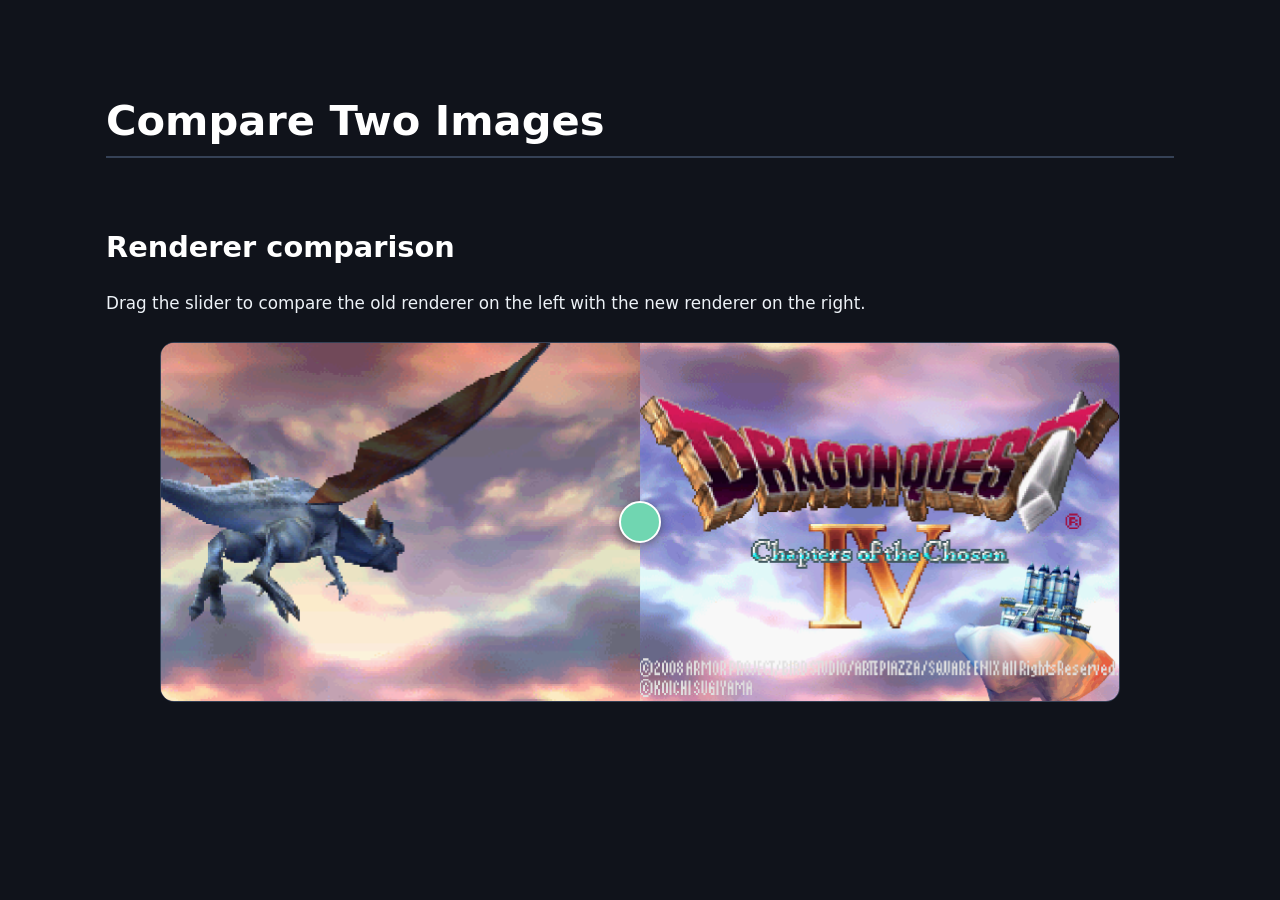
<file: comp.html>
<!DOCTYPE html>
<html lang="en">
  <head>
    <meta charset="UTF-8" />
    <meta name="viewport" content="width=device-width, initial-scale=1.0" />
    <meta
      name="description"
      content="Compare the old and new renderers side by side."
    />
    <title>Renderer comparison | Pokejourney</title>
    <link rel="stylesheet" href="styles.css" />
    <style>
      body {
        max-width: 1100px;
      }

      .page {
        padding-top: 1rem;
      }

      .comparison-section {
        margin-top: 2rem;
      }

      .img-comp-container {
        position: relative;
        width: 100%;
        max-width: 960px;
        margin: 1.5rem auto;
        overflow: hidden;
        border: 1px solid var(--border);
        border-radius: var(--radius);
        background: var(--surface);
        touch-action: pan-y;
      }

      .img-comp-img {
        position: absolute;
        inset: 0;
        width: 100%;
        height: 100%;
        overflow: hidden;
      }

      .img-comp-img img {
        position: absolute;
        inset: 0 auto auto 0;
        display: block;
        width: 100%;
        max-width: none;
        height: 100%;
        margin: 0;
        border: 0;
        border-radius: 0;
        object-fit: fill;
      }

      .img-comp-overlay {
        width: 50%;
      }

      /* Keep the overlay image the full comparison width while its parent clips it. */
      .img-comp-overlay img {
        width: var(--comparison-width, 100%);
      }

      .img-comp-slider {
        position: absolute;
        z-index: 3;
        top: 50%;
        left: 50%;
        width: 42px;
        height: 42px;
        transform: translate(-50%, -50%);
        border: 2px solid #fff;
        border-radius: 50%;
        background: var(--accent);
        box-shadow: 0 2px 8px rgba(0, 0, 0, 0.45);
        cursor: ew-resize;
        touch-action: none;
      }

      .img-comp-slider:focus-visible {
        outline: 3px solid var(--text);
        outline-offset: 3px;
      }
    </style>
  </head>
  <body>
    <header class="site-header">
      <div class="container">
        <h1>Compare Two Images</h1>
      </div>
    </header>

    <main class="page container">
      <article>
        <section class="chapter-section comparison-section" aria-labelledby="comparison-title">
          <h2 id="comparison-title">Renderer comparison</h2>
          <p>Drag the slider to compare the old renderer on the left with the new renderer on the right.</p>

          <div class="img-comp-container" aria-label="Interactive image comparison">
            <div class="img-comp-img">
              <img src="images/dq4b.png" alt="Old renderer" />
            </div>
            <div class="img-comp-img img-comp-overlay">
              <img src="images/dq4a.png" alt="New renderer" />
            </div>
            <button
              class="img-comp-slider"
              type="button"
              aria-label="Drag to compare images"
              aria-valuemin="0"
              aria-valuemax="100"
              aria-valuenow="50"
            ></button>
          </div>
        </section>
      </article>
    </main>

    <script>
      (() => {
        const container = document.querySelector(".img-comp-container");
        const overlay = container.querySelector(".img-comp-overlay");
        const slider = container.querySelector(".img-comp-slider");
        const images = container.querySelectorAll("img");
        let dragging = false;

        function sizeComparison() {
          const reference = images[0];
          if (!reference || !reference.naturalWidth || !reference.naturalHeight) return;

          container.style.aspectRatio = `${reference.naturalWidth} / ${reference.naturalHeight}`;
          container.style.setProperty("--comparison-width", `${container.clientWidth}px`);
        }

        function setSliderPosition(clientX) {
          const rect = container.getBoundingClientRect();
          const percentage = Math.max(0, Math.min(100, ((clientX - rect.left) / rect.width) * 100));

          overlay.style.width = `${percentage}%`;
          slider.style.left = `${percentage}%`;
          slider.setAttribute("aria-valuenow", String(Math.round(percentage)));
        }

        slider.addEventListener("pointerdown", (event) => {
          dragging = true;
          slider.setPointerCapture(event.pointerId);
          setSliderPosition(event.clientX);
        });

        slider.addEventListener("pointermove", (event) => {
          if (dragging) setSliderPosition(event.clientX);
        });

        slider.addEventListener("pointerup", () => {
          dragging = false;
        });

        slider.addEventListener("pointercancel", () => {
          dragging = false;
        });

        slider.addEventListener("keydown", (event) => {
          const rect = container.getBoundingClientRect();
          const currentValue = Number(slider.getAttribute("aria-valuenow")) || 50;

          if (event.key === "ArrowLeft") {
            event.preventDefault();
            setSliderPosition(rect.left + ((currentValue - 5) / 100) * rect.width);
          } else if (event.key === "ArrowRight") {
            event.preventDefault();
            setSliderPosition(rect.left + ((currentValue + 5) / 100) * rect.width);
          }
        });

        window.addEventListener("resize", sizeComparison);
        images.forEach((image) => image.addEventListener("load", sizeComparison));

        sizeComparison();
        const bounds = container.getBoundingClientRect();
        setSliderPosition(bounds.left + bounds.width / 2);
      })();
    </script>
  </body>
</html>
</file>
<file: styles.css>
/* Pokejourney guide styles */
:root {
  color-scheme: dark;
  --page: #10131b;
  --surface: #191f2c;
  --surface-raised: #222b3b;
  --text: #edf2f7;
  --muted: #b7c1d1;
  --accent: #70d6b1;
  --accent-hover: #a0f0d1;
  --border: #354156;
  --radius: 14px;
  --content-width:  min(100% - 2rem, 960px);
}

* {
  box-sizing: border-box;
}

html {
  scroll-behavior: smooth;
  scroll-padding-top: 1.5rem;
}

body {
  margin: 0 auto;
  padding: clamp(1rem, 4vw, 3rem) 1rem;
  width: 100%;
  max-width: 1040px;
  background: var(--page) !important;
  color: var(--text) !important;
  font: 1.05rem/1.75 system-ui, -apple-system, BlinkMacSystemFont, "Segoe UI", sans-serif;
}

h1,
h2,
h3,
p,
ul,
ol {
  max-width: 78ch;
}

h1,
h2,
h3 {
  line-height: 1.2;
  color: #fff;
}

h1 {
  margin: 3rem 0 1rem;
  padding-bottom: 0.65rem;
  border-bottom: 2px solid var(--border);
  font-size: clamp(1.8rem, 5vw, 2.6rem);
}

h2 {
  margin-top: 2.5rem;
  font-size: clamp(1.35rem, 4vw, 1.8rem);
}

p {
  margin: 1rem 0;
}

ul,
ol {
  padding: 1rem 1rem 1rem 2.5rem;
  background: var(--surface);
  border: 1px solid var(--border);
  border-radius: var(--radius);
}

li {
  padding: 0.25rem 0;
}

li + li {
  margin-top: 0.35rem;
}

img {
  display: block;
  width: auto;
  max-width: 100%;
  height: auto;
  margin: 1.25rem auto;
  border: 1px solid var(--border);
  border-radius: 10px;
  background: var(--surface);
}

a {
  color: var(--accent);
  text-underline-offset: 0.2em;
  overflow-wrap: anywhere;
}

a:hover {
  color: var(--accent-hover);
}

a:focus-visible {
  outline: 3px solid var(--accent);
  outline-offset: 4px;
  border-radius: 3px;
}

strong,
b {
  color: #fff;
}

code,
kbd {
  padding: 0.15em 0.4em;
  border: 1px solid var(--border);
  border-radius: 5px;
  background: var(--surface-raised);
  font-family: ui-monospace, SFMono-Regular, Consolas, monospace;
  overflow-wrap: anywhere;
}

hr {
  margin: 3rem 0;
  border: 0;
  border-top: 1px solid var(--border);
}

@media (max-width: 600px) {
  body {
    padding: 1rem;
    font-size: 1rem;
  }

  ul,
  ol {
    padding-left: 2rem;
  }
}

@media (prefers-reduced-motion: reduce) {
  html {
    scroll-behavior: auto;
  }
}
</file>
